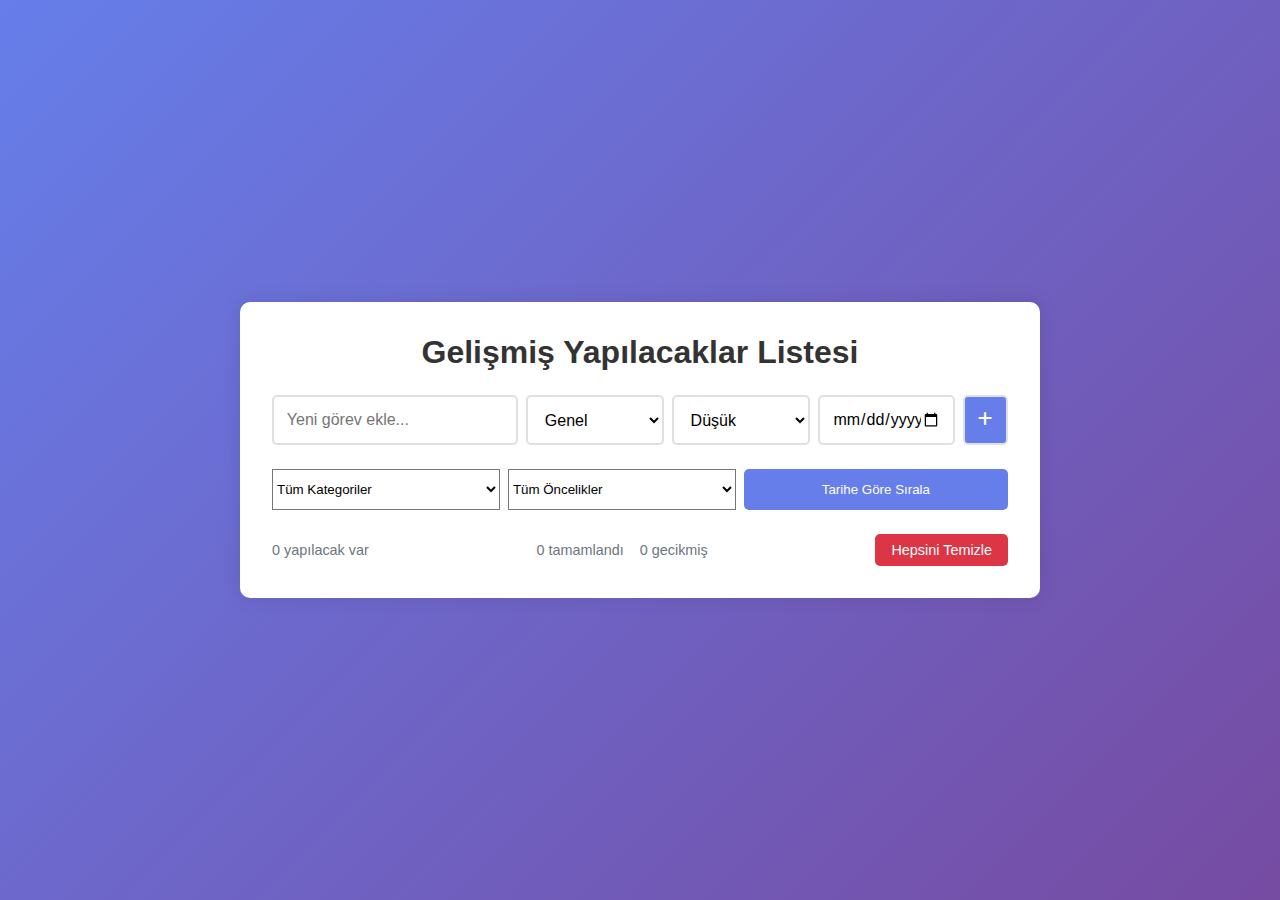
<file: ayna/index.html>
<!DOCTYPE html>
<html lang="en">
<head>
    <meta charset="UTF-8">
    <meta name="viewport" content="width=device-width, initial-scale=1.0">
    <title>Gelişmiş Yapılacaklar Listesi</title>
    <link rel="stylesheet" href="styles.css">
    <link rel="stylesheet" href="https://cdnjs.cloudflare.com/ajax/libs/font-awesome/6.0.0/css/all.min.css">
</head>
<body>
    <div class="container">
        <h1>Gelişmiş Yapılacaklar Listesi</h1>
        <div class="todo-input">
            <input type="text" id="taskInput" placeholder="Yeni görev ekle...">
            <select id="taskCategory">
                <option value="genel">Genel</option>
                <option value="is">İş</option>
                <option value="okul">Okul</option>
                <option value="ev">Ev</option>
                <option value="alışveriş">Alışveriş</option>
            </select>
            <select id="taskPriority">
                <option value="düşük">Düşük</option>
                <option value="orta">Orta</option>
                <option value="yüksek">Yüksek</option>
            </select>
            <input type="date" id="taskDueDate">
            <button id="addTask"><i class="fas fa-plus"></i></button>
        </div>
        <div class="filters">
            <select id="filterCategory">
                <option value="tümü">Tüm Kategoriler</option>
                <option value="genel">Genel</option>
                <option value="is">İş</option>
                <option value="okul">Okul</option>
                <option value="ev">Ev</option>
                <option value="alışveriş">Alışveriş</option>
            </select>
            <select id="filterPriority">
                <option value="tümü">Tüm Öncelikler</option>
                <option value="düşük">Düşük</option>
                <option value="orta">Orta</option>
                <option value="yüksek">Yüksek</option>
            </select>
            <button id="sortByDate">Tarihe Göre Sırala</button>
        </div>
        <div class="todo-list" id="todoList">
        </div>
        <div class="todo-stats">
            <span id="taskCount">0 yapılacak var</span>
            <div class="stats-details">
                <span id="completedCount">0 tamamlandı</span>
                <span id="overdueCount">0 gecikmiş</span>
            </div>
            <button id="clearAll">Hepsini Temizle</button>
        </div>
    </div>
    <script src="script.js"></script>
</body>
</html>
</file>
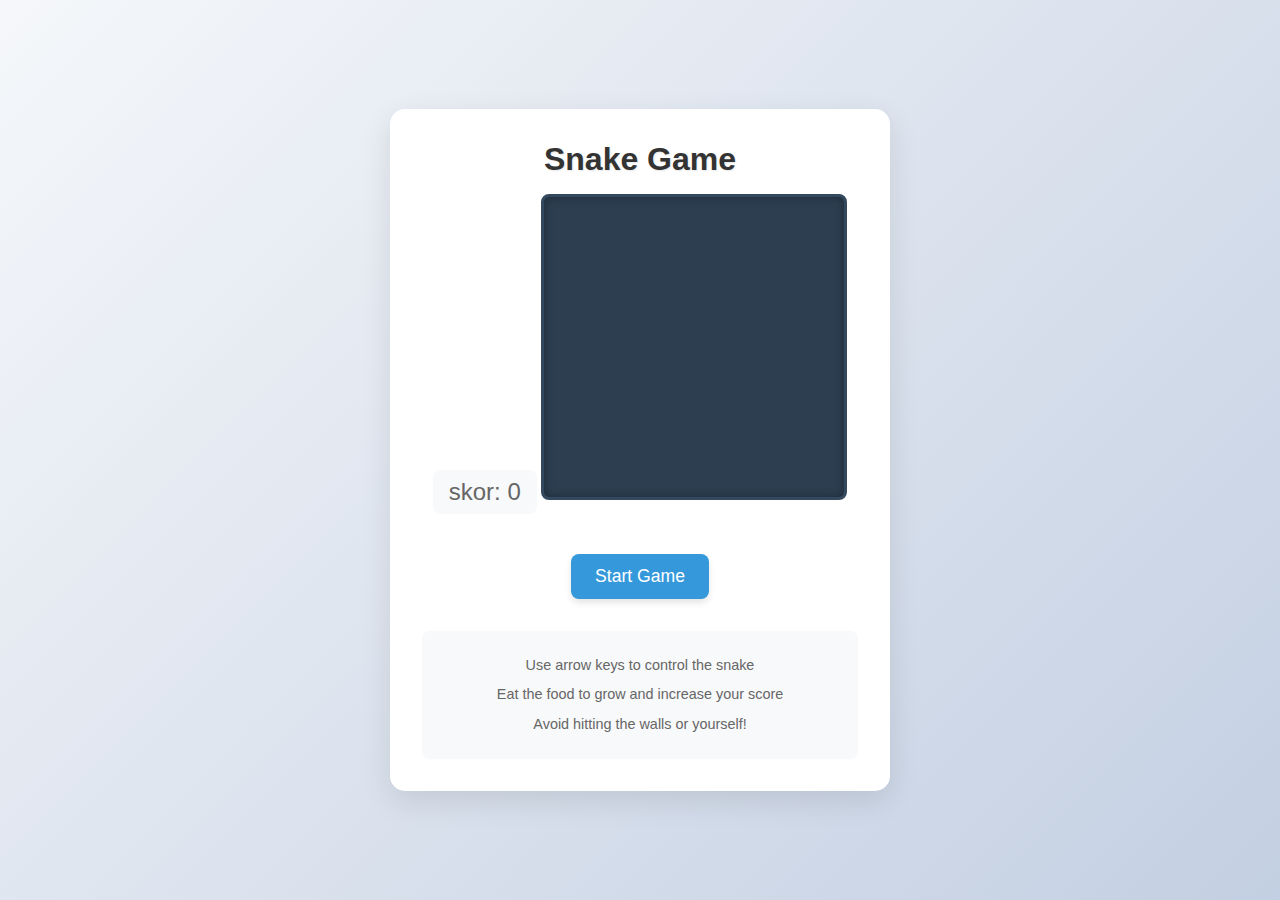
<file: ayna3/index.html>
<!DOCTYPE html>
<html lang="en">
<head>
    <meta charset="UTF-8">
    <meta name="viewport" content="width=device-width, initial-scale=1.0">
    <title>Snake Game</title>
    <link rel="stylesheet" href="style.css">
</head>
<body>
    <div class="game-container">
        <h1>Snake Game</h1>
        <div class="score-container">
            <span>skor: </span>
            <span id="score">0</span>
        </div>
        <canvas id="game-board"></canvas>
        <div class="controls">
            <button id="start-btn">Start Game</button>
            <div class="instructions">
                <p>Use arrow keys to control the snake</p>
                <p>Eat the food to grow and increase your score</p>
                <p>Avoid hitting the walls or yourself!</p>
            </div>
        </div>
    </div>
    <script src="script.js"></script>
</body>
</html>
</file>
<file: ayna/styles.css>
* {
    margin: 0;
    padding: 0;
    box-sizing: border-box;
    font-family: 'Segoe UI', Tahoma, Geneva, Verdana, sans-serif;
}

body {
    background: linear-gradient(135deg, #667eea 0%, #764ba2 100%);
    min-height: 100vh;
    display: flex;
    justify-content: center;
    align-items: center;
    padding: 20px;
}

.container {
    background: white;
    padding: 2rem;
    border-radius: 10px;
    box-shadow: 0 0 20px rgba(0, 0, 0, 0.1);
    width: 90%;
    max-width: 800px;
}

h1 {
    text-align: center;
    color: #333;
    margin-bottom: 1.5rem;
}

.todo-input {
    display: flex;
    gap: 0.5rem;
    margin-bottom: 1.5rem;
    flex-wrap: wrap;
}

.todo-input > * {
    padding: 0.8rem;
    border: 2px solid #e0e0e0;
    border-radius: 5px;
    font-size: 1rem;
    outline: none;
    transition: border-color 0.3s;
}

input[type="text"] {
    flex: 2;
    min-width: 200px;
}

select, input[type="date"] {
    flex: 1;
    min-width: 120px;
    background: white;
}

input[type="text"]:focus,
select:focus,
input[type="date"]:focus {
    border-color: #667eea;
}

button {
    background: #667eea;
    color: white;
    border: none;
    padding: 0.8rem 1.2rem;
    border-radius: 5px;
    cursor: pointer;
    transition: background 0.3s;
}

button:hover {
    background: #764ba2;
}

.filters {
    display: flex;
    gap: 0.5rem;
    margin-bottom: 1.5rem;
    flex-wrap: wrap;
}

.filters > * {
    flex: 1;
    min-width: 120px;
}

.todo-list {
    margin-bottom: 1.5rem;
}

.todo-item {
    display: flex;
    align-items: center;
    padding: 1rem;
    background: #f8f9fa;
    border-radius: 5px;
    margin-bottom: 0.5rem;
    transition: transform 0.2s;
    border-left: 4px solid #667eea;
}

.todo-item:hover {
    transform: translateX(5px);
}

.todo-item.completed {
    background: #e9ecef;
    border-left-color: #28a745;
}

.todo-item.overdue {
    border-left-color: #dc3545;
}

.todo-item.high-priority {
    border-left-width: 6px;
}

.todo-item .task-info {
    flex: 1;
    margin: 0 1rem;
}

.task-text {
    font-weight: 500;
    margin-bottom: 0.25rem;
}

.task-details {
    font-size: 0.8rem;
    color: #6c757d;
    display: flex;
    gap: 1rem;
}

.task-category {
    padding: 0.2rem 0.5rem;
    border-radius: 3px;
    background: #e9ecef;
    font-size: 0.7rem;
}

.task-priority {
    font-weight: bold;
}

.priority-high {
    color: #dc3545;
}

.priority-medium {
    color: #ffc107;
}

.priority-low {
    color: #28a745;
}

.completed .task-text {
    text-decoration: line-through;
    color: #6c757d;
}

.delete-btn {
    background: #dc3545;
    padding: 0.5rem;
    font-size: 0.8rem;
}

.delete-btn:hover {
    background: #c82333;
}

.todo-stats {
    display: flex;
    justify-content: space-between;
    align-items: center;
    color: #6c757d;
    font-size: 0.9rem;
    flex-wrap: wrap;
    gap: 1rem;
}

.stats-details {
    display: flex;
    gap: 1rem;
}

#clearAll {
    background: #dc3545;
    padding: 0.5rem 1rem;
    font-size: 0.9rem;
}

#clearAll:hover {
    background: #c82333;
}

@media (max-width: 600px) {
    .todo-input, .filters {
        flex-direction: column;
    }
    
    .todo-input > *, .filters > * {
        width: 100%;
    }
    
    .todo-stats {
        flex-direction: column;
        align-items: flex-start;
    }
}
</file>
<file: ayna3/style.css>
* {
    margin: 0;
    padding: 0;
    box-sizing: border-box;
}

body {
    font-family: Arial, sans-serif;
    background-color: #f0f0f0;
    display: flex;
    justify-content: center;
    align-items: center;
    min-height: 100vh;
    background: linear-gradient(135deg, #f5f7fa 0%, #c3cfe2 100%);
}

.game-container {
    background-color: white;
    padding: 2rem;
    border-radius: 15px;
    box-shadow: 0 10px 30px rgba(0, 0, 0, 0.1);
    text-align: center;
    max-width: 500px;
    width: 90%;
}

h1 {
    color: #333;
    margin-bottom: 1rem;
    font-size: 2rem;
    text-shadow: 1px 1px 2px rgba(0,0,0,0.1);
}

.score-container {
    font-size: 1.5rem;
    margin-bottom: 1rem;
    color: #666;
    background-color: #f8f9fa;
    padding: 0.5rem 1rem;
    border-radius: 8px;
    display: inline-block;
}

#game-board {
    background-color: #2c3e50;
    border: 3px solid #34495e;
    border-radius: 8px;
    box-shadow: inset 0 0 10px rgba(0,0,0,0.3);
}

.controls {
    margin-top: 1.5rem;
}

#start-btn {
    background-color: #3498db;
    color: white;
    border: none;
    padding: 12px 24px;
    font-size: 1.1rem;
    border-radius: 8px;
    cursor: pointer;
    margin-bottom: 1rem;
    transition: all 0.3s ease;
    box-shadow: 0 4px 6px rgba(0,0,0,0.1);
}

#start-btn:hover {
    background-color: #2980b9;
    transform: translateY(-2px);
    box-shadow: 0 6px 8px rgba(0,0,0,0.15);
}

.instructions {
    color: #666;
    font-size: 0.9rem;
    line-height: 1.5;
    background-color: #f8f9fa;
    padding: 1rem;
    border-radius: 8px;
    margin-top: 1rem;
}

.instructions p {
    margin: 0.5rem 0;
}
</file>
